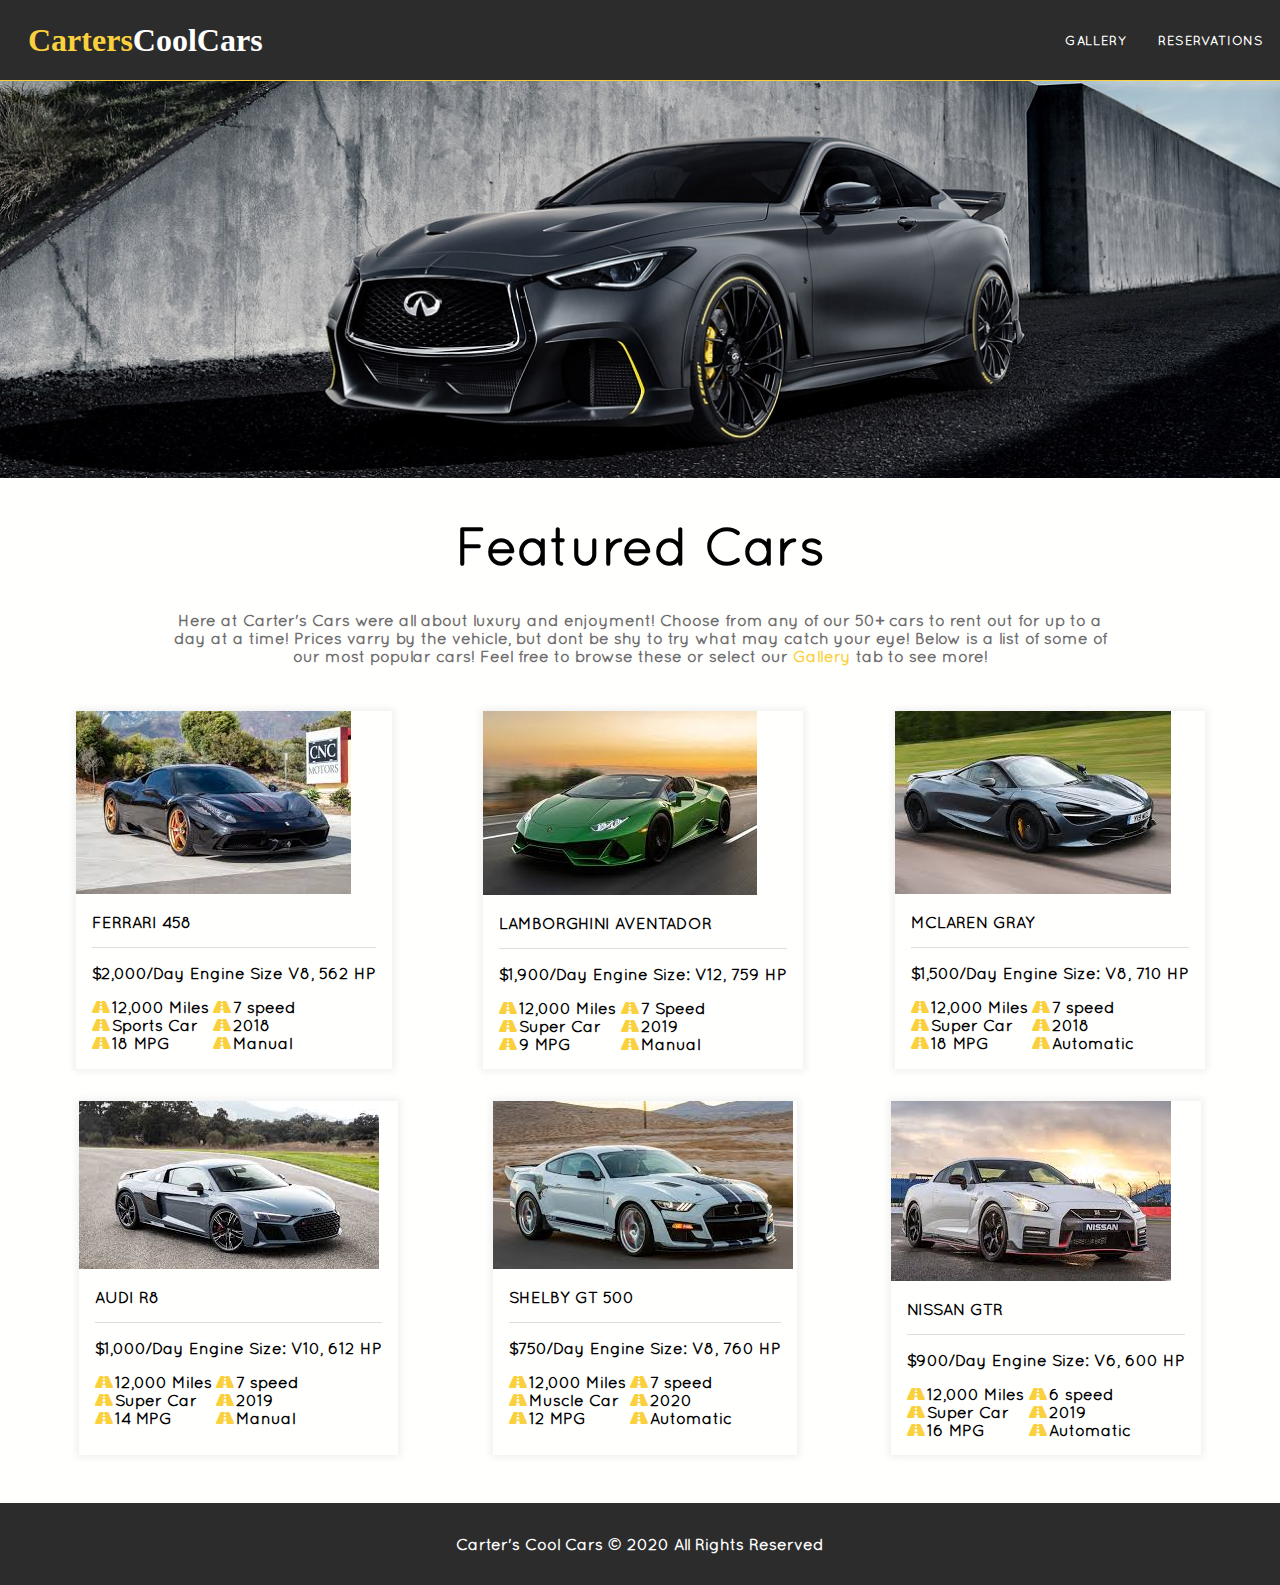
<file: CarSales/index.html>
<!DOCTYPE html>
<html>
<!--this is my Home page
    Carter Bell
-->



    <head>
        <link rel="apple-touch-icon" sizes="180x180" href="apple-touch-icon.png">
        <link rel="icon" type="image/png" sizes="32x32" href="favicon-32x32.png">
        <link rel="icon" type="image/png" sizes="16x16" href="favicon-16x16.png">
        <link rel="manifest" href="site.webmanifest">
        <meta charset="utf-8" />
        <meta name="keywords" content="Carters, Cool, Cars, Mustang, Supra" />
        <title>Carter's Cool Cars</title>
        <link href="css/styles.css" rel="stylesheet" />
        <link href="css/all.css" rel="stylesheet"> 
    </head>
    <body>
        <header>
            <nav>
                <div class="logo">Carters<span>CoolCars</span></div>
                <a class="menu" href="pricing/cc_gallery.html">Gallery</a>
                <a class="menu" href="mobile/cc_reservations.html">Reservations</a>
            
            </nav>
            <div class="hero-image">
                <img src="images/Q60_400px.jpg">
            </div>
        </header>
        <article>
            <h1>Featured Cars</h1>
            <p>
                Here at Carter's Cars were all about luxury and enjoyment! 
                Choose from any of our 50+ cars to rent out for up to a day at a 
                time! Prices varry by the vehicle, but dont be shy to try what may
                catch your eye! Below is a list of some of our most popular cars!
                Feel free to browse these or select our
                 <i class="important-word">Gallery</i> tab to see more!
            </p>

            <div class="card-container">
                <div class="card">
                    <img src="images/ferrari.jpg" alt="Ferrari" />
                    <div class="card-text">
                        <p class="title">Ferrari 458</p>
                        <hr>
                        <p>$2,000/Day Engine Size V8, 562 HP</p>
                        <div class="card-description">
                            <div><i class="fas fa-road"></i>12,000 Miles</div>
                            <div><i class="fas fa-road"></i>7 speed</div>
                            <div><i class="fas fa-road"></i>Sports Car</div>
                            <div><i class="fas fa-road"></i>2018</div>
                            <div><i class="fas fa-road"></i>18 MPG</div>
                            <div><i class="fas fa-road"></i>Manual</div>
                        </div>
                    </div>
                </div>
                <div class="card">    
                    <img src="images/lamborghini.jpg" alt="Lamborghini" />
                    <div class="card-text">
                        <p class="title">Lamborghini Aventador</p>
                        <hr>
                        <p>$1,900/Day Engine Size: V12, 759 HP</p>
                        <div class="card-description">
                            <div><i class="fas fa-road"></i>12,000 Miles</div>
                            <div><i class="fas fa-road"></i>7 Speed</div>
                            <div><i class="fas fa-road"></i>Super Car</div>
                            <div><i class="fas fa-road"></i>2019 </div>
                            <div><i class="fas fa-road"></i>9 MPG</div>
                            <div><i class="fas fa-road"></i>Manual</div>
                        </div>
                    </div>
                </div>
                <div class="card">   
                    <img src="images/mclaren.jpg" alt="McLaren" />
                    <div class="card-text">
                        <p class="title">Mclaren Gray</p>
                        <hr>
                        <p>$1,500/Day Engine Size: V8, 710 HP</p>
                        <div class="card-description">
                            <div><i class="fas fa-road"></i>12,000 Miles</div>
                            <div><i class="fas fa-road"></i>7 speed</div>
                            <div><i class="fas fa-road"></i>Super Car</div>
                            <div><i class="fas fa-road"></i>2018</div>
                            <div><i class="fas fa-road"></i>18 MPG</div>
                            <div><i class="fas fa-road"></i>Automatic</div>
                        </div>
                    </div>
                </div>
                <div class="card">   
                    <img src="images/audi_r8.jpg" alt="Audi R8" />
                    <div class="card-text">
                        <p class="title">Audi R8</p>
                        <hr>
                        <p>$1,000/Day Engine Size: V10, 612 HP</p>
                        <div class="card-description">
                            <div><i class="fas fa-road"></i>12,000 Miles</div>
                            <div><i class="fas fa-road"></i>7 speed</div>
                            <div><i class="fas fa-road"></i>Super Car</div>
                            <div><i class="fas fa-road"></i>2019</div>
                            <div><i class="fas fa-road"></i>14 MPG</div>
                            <div><i class="fas fa-road"></i>Manual</div>
                        </div>
                    </div>
                </div>
                <div class="card">   
                    <img src="images/gt500.jpg" alt="GT 500" />
                    <div class="card-text">
                        <p class="title">Shelby GT 500</p>
                        <hr>
                        <p>$750/Day Engine Size: V8, 760 HP</p>
                        <div class="card-description">
                            <div><i class="fas fa-road"></i>12,000 Miles</div>
                            <div><i class="fas fa-road"></i>7 speed</div>
                            <div><i class="fas fa-road"></i>Muscle Car</div>
                            <div><i class="fas fa-road"></i>2020</div>
                            <div><i class="fas fa-road"></i>12 MPG</div>
                            <div><i class="fas fa-road"></i>Automatic</div>
                        </div>
                    </div>
                </div>
                <div class="card">   
                    <img src="images/nissan_gtr.jpg" alt="Nissan GTR" />
                    <div class="card-text">
                        <p class="title">Nissan GTR</p>
                        <hr>
                        <p>$900/Day Engine Size: V6, 600 HP</p>
                        <div class="card-description">
                            <div><i class="fas fa-road"></i>12,000 Miles</div>
                            <div><i class="fas fa-road"></i>6 speed</div>
                            <div><i class="fas fa-road"></i>Super Car</div>
                            <div><i class="fas fa-road"></i>2019</div>
                            <div><i class="fas fa-road"></i>16 MPG</div>
                            <div><i class="fas fa-road"></i>Automatic</div>
                        </div>
                    </div>
                </div>
            </div>
        </article>
    </body>
    <footer>
        Carter's Cool Cars &copy; 2020 All Rights Reserved
    </footer>
</html>
</file>
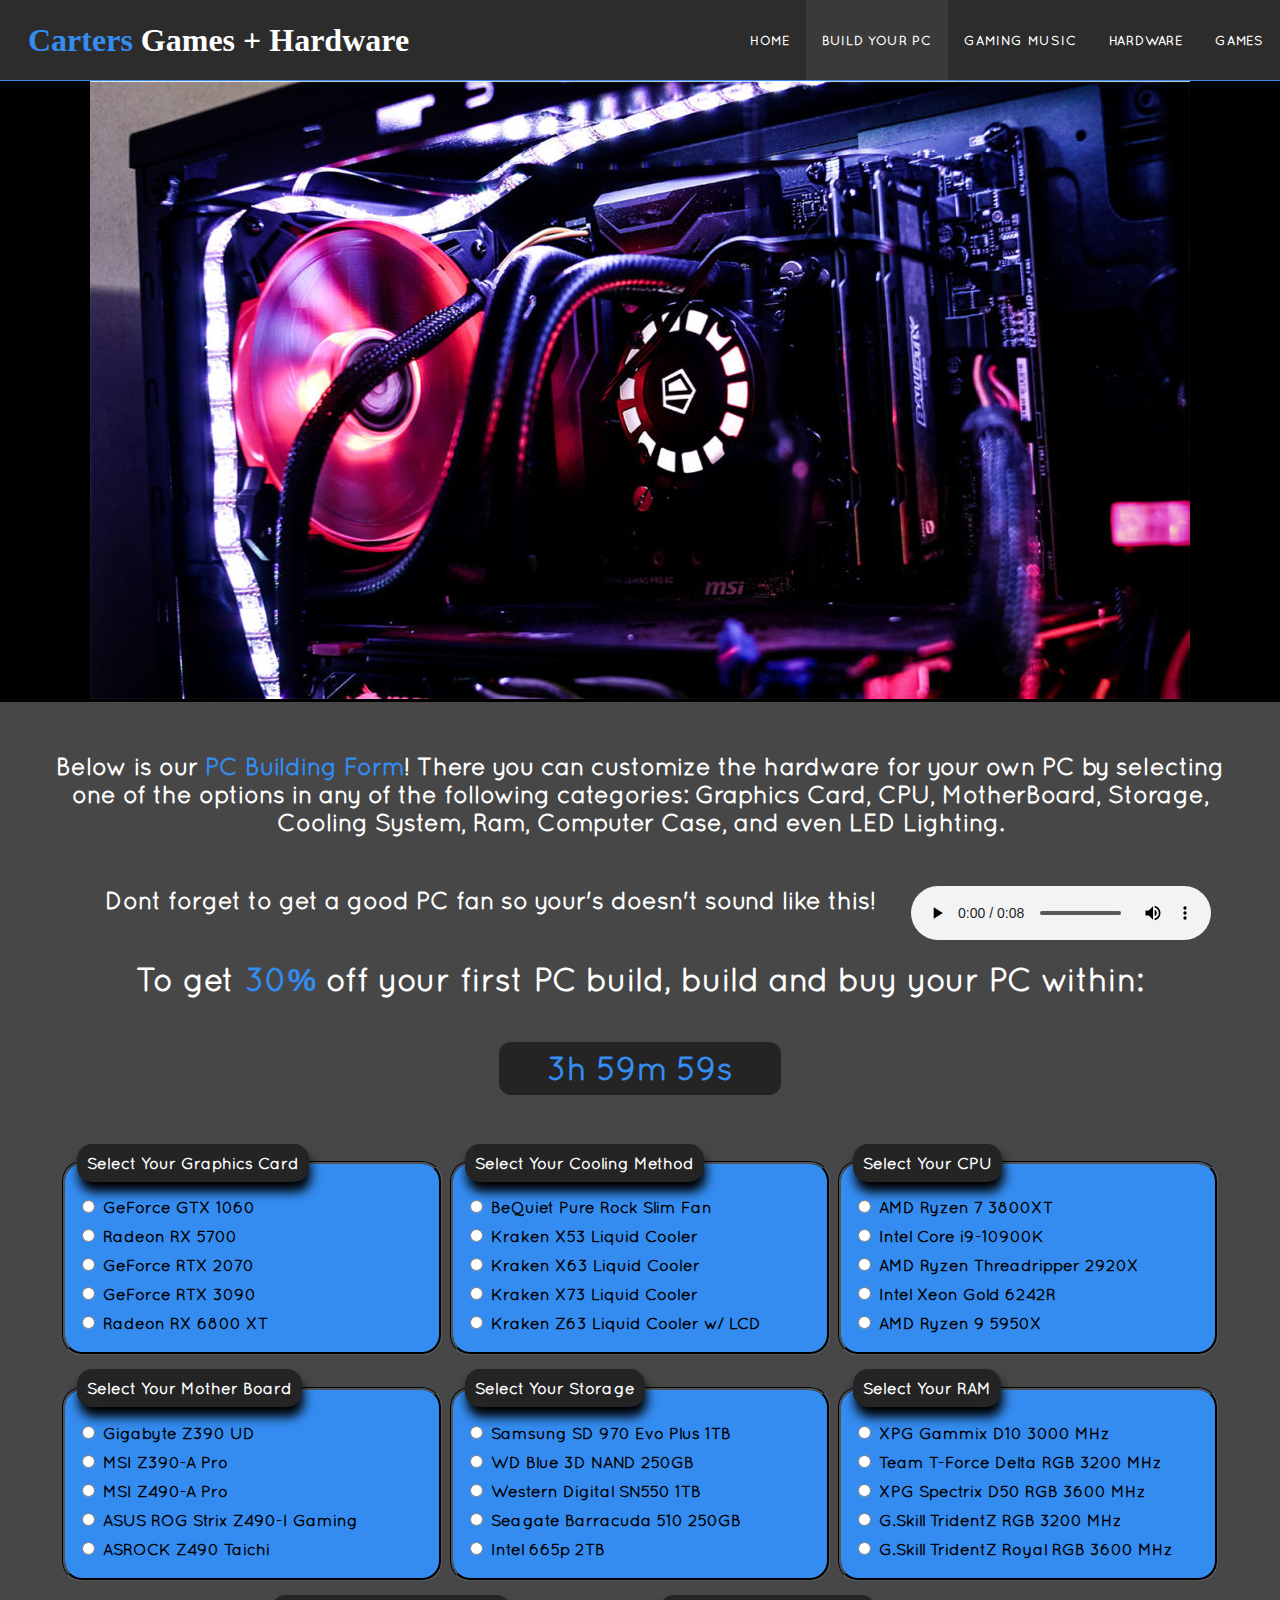
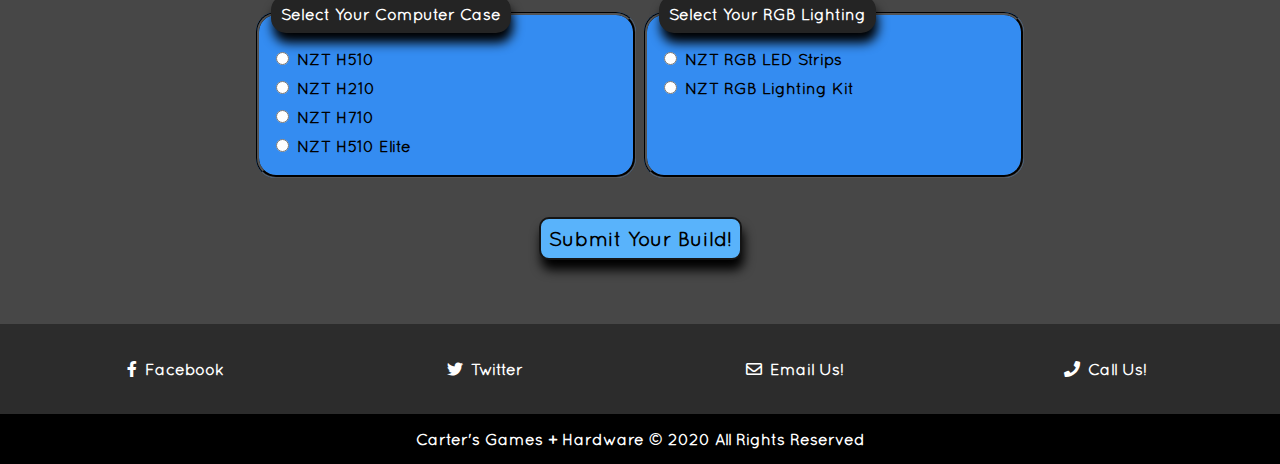
<file: ComputerSales/build-your-PC.html>
<!DOCTYPE html>
<html>

<!--
    Carter Bell -- CIS 233 -- Final Project -- Build Your PC
-->


    <head>
        <link rel="apple-touch-icon" sizes="180x180" href="favicon/apple-touch-icon.png">
        <link rel="icon" type="image/png" sizes="32x32" href="favicon/favicon-32x32.png">
        <link rel="icon" type="image/png" sizes="16x16" href="favicon/favicon-16x16.png">
        <link rel="manifest" href="favicon/site.webmanifest"> 
        <meta charset="utf-8" />
        <meta name="viewport" content="width=device-width, initial-scale=1">
        <meta name="keywords" content="Carters, Games, Hardware, Personal Computer, PC, Music, Gaming Music" />
        <meta name="description" content="building PCs, buying games and hardware, and listening to music" />
        <title>Carter's G + H</title>
        <link href="CSS/Styles.css" rel="stylesheet" />
        <link href="CSS/formStyles.css" rel="stylesheet" />
        <link href="CSS/all.css" rel="stylesheet">
        <script src="countDown.js"></script>
    </head>
    <body>
        <header>
            <nav class="headerNav">
                <div class="logo">Carters<span> Games + Hardware</span></div>
                <a class="menu" href="index.html">Home</a>
                <a class="menu active" href="build-your-PC.html">Build Your PC</a>
                <a class="menu" href="gaming-music.html">Gaming Music</a>
                <a class="menu" href="hardware.html">Hardware</a>
                <a class="menu" href="games.html">Games</a>
            </nav>
            <div class="hero-image">
                <img src="images/pc_build_hero.png" />
            </div>
        </header>
        <article>
            <h2>Below is our <i class="important-word">PC Building Form</i>! There you can customize the hardware for your own PC by selecting
            one of the options in any of the following categories: Graphics Card, CPU, MotherBoard, Storage, Cooling System, Ram, 
            Computer Case, and even LED Lighting.</h2>

            <div id="mp3">
            <figcaption>Dont forget to get a good PC fan so your's doesn't sound like this!</figcaption>
            <audio controls src="mp3/fan.mp3">Update needed: Your browser does not support the audio element!</audio>
            </div>

            <h1>To get <i class="important-word">30%</i> off your first PC build, build and buy your PC within: </h1>
            <div class="timer">
                <h1 id="countDown"></h1>
            </div> 
            <form action="www.example.com/pc-build/form" method="post">
                <div id="pcBuild">
                    <fieldset>
                        <legend>Select Your Graphics Card</legend>
                        <div class="formRow">
                            <input name="graphicsCard" id="GTX-1060" type="radio" />
                            <label for="GTX-1060">GeForce GTX 1060 
                        </label>
                        </div>
                        
                        <div class="formRow">
                            <input name="graphicsCard" id="RX-5700" type="radio" />
                            <label for="RX-5700">Radeon RX 5700
                        </label>
                        </div>

                        <div class="formRow">
                            <input name="graphicsCard" id="RTX-2070" type="radio" />
                            <label for="RTX-2070">GeForce RTX 2070
                        </label>
                        </div>
                        <div class="formRow">
                            <input name="graphicsCard" id="RTX-3090" type="radio" />
                            <label for="RTX-3090">GeForce RTX 3090
                        </label>
                        </div>
                        
                        <div class="formRow">
                            <input name="graphicsCard" id="RX-6800" type="radio" />
                            <label for="RX-6800">Radeon RX 6800 XT
                        </label>
                        </div>
                    </fieldset>
                    <fieldset>
                        <legend>Select Your Cooling Method</legend>
                        <div class="formRow">
                            <input name="cooling" id="beQuiet" type="radio" />
                            <label for="beQuiet">BeQuiet Pure Rock Slim Fan 
                        </label>
                        </div>
                        
                        <div class="formRow">
                            <input name="cooling" id="KrakenX53" type="radio" />
                            <label for="KrakenX53">Kraken X53 Liquid Cooler
                        </label>
                        </div>

                        <div class="formRow">
                            <input name="cooling" id="KrakenX63" type="radio" />
                            <label for="KrakenX63">Kraken X63 Liquid Cooler
                        </label>
                        </div>
                        <div class="formRow">
                            <input name="cooling" id="KrakenX73" type="radio" />
                            <label for="KrakenX73">Kraken X73 Liquid Cooler
                        </label>
                        </div>
                        
                        <div class="formRow">
                            <input name="cooling" id="KrakenZ63" type="radio" />
                            <label for="KrakenZ63">Kraken Z63 Liquid Cooler w/ LCD
                        </label>
                        </div>
                    </fieldset>
                    <fieldset>
                        <legend>Select Your CPU</legend>
                        <div class="formRow">
                            <input name="cpu" id="Ryzen7" type="radio" />
                            <label for="Ryzen7">AMD Ryzen 7 3800XT 
                        </label>
                        </div>
                        
                        <div class="formRow">
                            <input name="cpu" id="intel9" type="radio" />
                            <label for="intel9">Intel Core i9-10900K
                        </label>
                        </div>

                        <div class="formRow">
                            <input name="cpu" id="RyzenT" type="radio" />
                            <label for="RyzenT">AMD Ryzen Threadripper 2920X
                        </label>
                        </div>
                        <div class="formRow">
                            <input name="cpu" id="intelX" type="radio" />
                            <label for="intelX">Intel Xeon Gold 6242R
                        </label>
                        </div>
                        
                        <div class="formRow">
                            <input name="cpu" id="Ryzen9" type="radio" />
                            <label for="Ryzen9">AMD Ryzen 9 5950X
                        </label>
                        </div>
                    </fieldset>
                    <fieldset>
                        <legend>Select Your Mother Board</legend>
                        <div class="formRow">
                            <input name="motherboard" id="gigZ390" type="radio" />
                            <label for="gigZ390">Gigabyte Z390 UD 
                        </label>
                        </div>
                        
                        <div class="formRow">
                            <input name="motherboard" id="misZ390" type="radio" />
                            <label for="misZ390">MSI Z390-A Pro
                        </label>
                        </div>

                        <div class="formRow">
                            <input name="motherboard" id="misZ490" type="radio" />
                            <label for="misZ490">MSI Z490-A Pro
                        </label>
                        </div>
                        <div class="formRow">
                            <input name="motherboard" id="asusZ490" type="radio" />
                            <label for="asusZ490">ASUS ROG Strix Z490-I Gaming
                        </label>
                        </div>
                        
                        <div class="formRow">
                            <input name="motherboard" id="taichiZ490" type="radio" />
                            <label for="taichiZ490">ASROCK Z490 Taichi
                        </label>
                        </div>
                    </fieldset>
                    <fieldset>
                        <legend>Select Your Storage</legend>
                        <div class="formRow">
                            <input name="storage" id="samsung970" type="radio" />
                            <label for="samsung970">Samsung SD 970 Evo Plus 1TB 
                        </label>
                        </div>
                        
                        <div class="formRow">
                            <input name="storage" id="wd250" type="radio" />
                            <label for="wd250">WD Blue 3D NAND 250GB
                        </label>
                        </div>

                        <div class="formRow">
                            <input name="storage" id="wd550" type="radio" />
                            <label for="wd550">Western Digital SN550 1TB
                        </label>
                        </div>
                        <div class="formRow">
                            <input name="storage" id="seagate510" type="radio" />
                            <label for="seagate510">Seagate Barracuda 510 250GB
                        </label>
                        </div>
                        
                        <div class="formRow">
                            <input name="storage" id="intel665" type="radio" />
                            <label for="intel665">Intel 665p 2TB
                        </label>
                        </div>
                    </fieldset>
                    <fieldset>
                        <legend>Select Your RAM</legend>
                        <div class="formRow">
                            <input name="ram" id="gammix10" type="radio" />
                            <label for="gammix10">XPG Gammix D10 3000 MHz
                        </label>
                        </div>
                        
                        <div class="formRow">
                            <input name="ram" id="tforce3200" type="radio" />
                            <label for="tforce3200">Team T-Force Delta RGB 3200 MHz
                        </label>
                        </div>

                        <div class="formRow">
                            <input name="ram" id="xpg3600" type="radio" />
                            <label for="xpg3600">XPG Spectrix D50 RGB 3600 MHz
                        </label>
                        </div>
                        <div class="formRow">
                            <input name="ram" id="gskill3200" type="radio" />
                            <label for="gskill3200">G.Skill TridentZ RGB 3200 MHz
                        </label>
                        </div>
                        
                        <div class="formRow">
                            <input name="ram" id="gskill3600" type="radio" />
                            <label for="gskill3600">G.Skill TridentZ Royal RGB 3600 MHz
                        </label>
                        </div>
                    </fieldset>
                    <fieldset>
                        <legend>Select Your Computer Case</legend>
                        <div class="formRow">
                            <input name="case" id="nzt510" type="radio" />
                            <label for="nzt510">NZT H510  
                        </label>
                        </div>
                        
                        <div class="formRow">
                            <input name="case" id="nzt210" type="radio" />
                            <label for="nzt210">NZT H210
                        </label>
                        </div>

                        <div class="formRow">
                            <input name="case" id="nzt710" type="radio" />
                            <label for="nzt710">NZT H710
                        </label>
                        </div>
                        <div class="formRow">
                            <input name="case" id="nztE510" type="radio" />
                            <label for="nztE510">NZT H510 Elite
                        </label>
                        </div>
                    </fieldset>
                    <fieldset>
                        <legend>Select Your RGB Lighting</legend>
                        <div class="formRow">
                            <input name="lighting" id="nztStrip" type="radio" />
                            <label for="nztStrip">NZT RGB LED Strips 
                        </label>
                        </div>
                        
                        <div class="formRow">
                            <input name="lighting" id="nztKit" type="radio" />
                            <label for="nztKit">NZT RGB Lighting Kit
                        </label>
                        </div>
                    </fieldset>
                </div>
                <div id="button">
                    <button type="submit">Submit Your Build!</button>
                </div>
            </form>
        </article>
    </body>
    <footer>
        <nav class="footNav">
            <ul>
                <li>
                    <a class="smLink" href="https://www.facebook.com/"><i class="fab fa-facebook-f"></i>Facebook</a>
                </li>
                <li>
                    <a class="smLink" href="https://twitter.com/home?lang=en"><i class="fab fa-twitter"></i>Twitter</a>
                </li>
                <li>
                    <a class="smLink" href="mailto:support@CartersGandH.com"><i class="far fa-envelope"></i>Email Us!</a>
                </li>
                <li>
                    <a class="smLink" href="phone:480-111-1111"><i class="fas fa-phone"></i>Call Us!</a>
                </li>
            </ul>
        </nav>
            <p>Carter's Games + Hardware © 2020 All Rights Reserved</p>
    </footer>
</html>
</file>
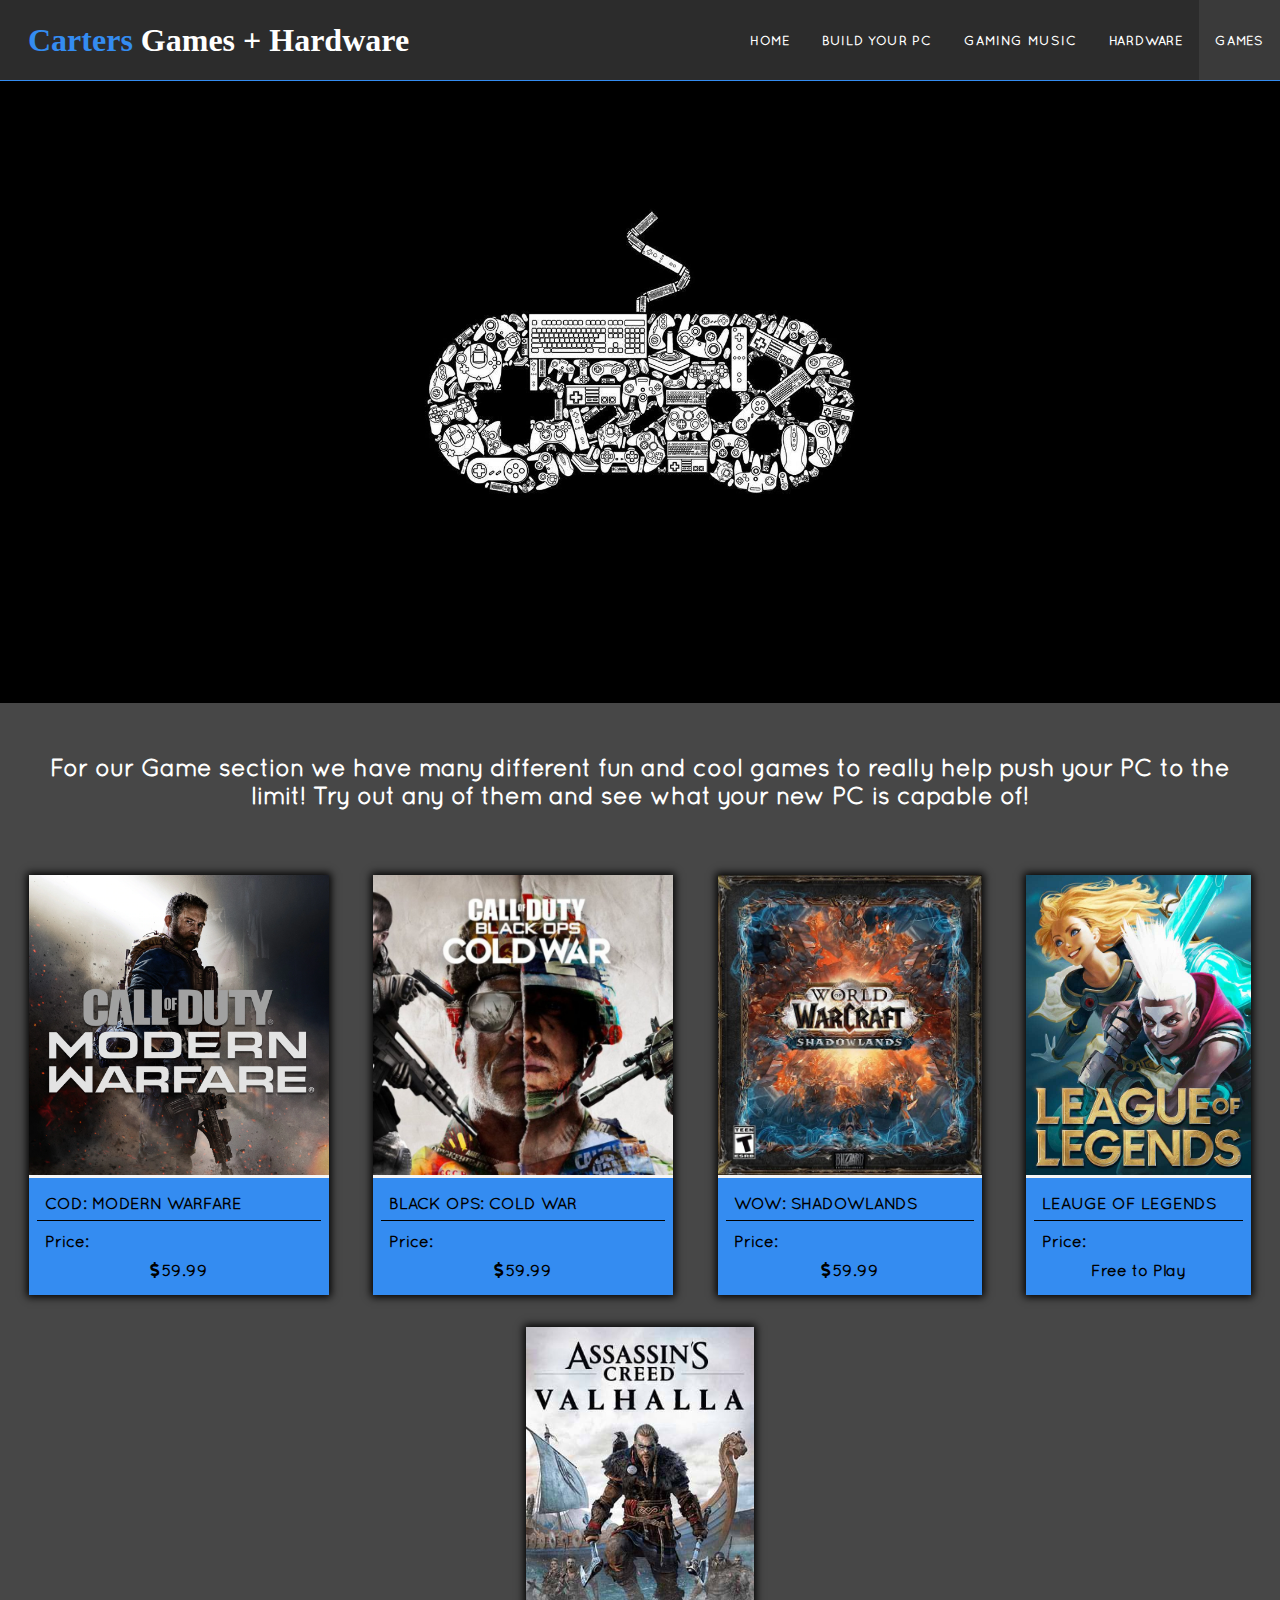
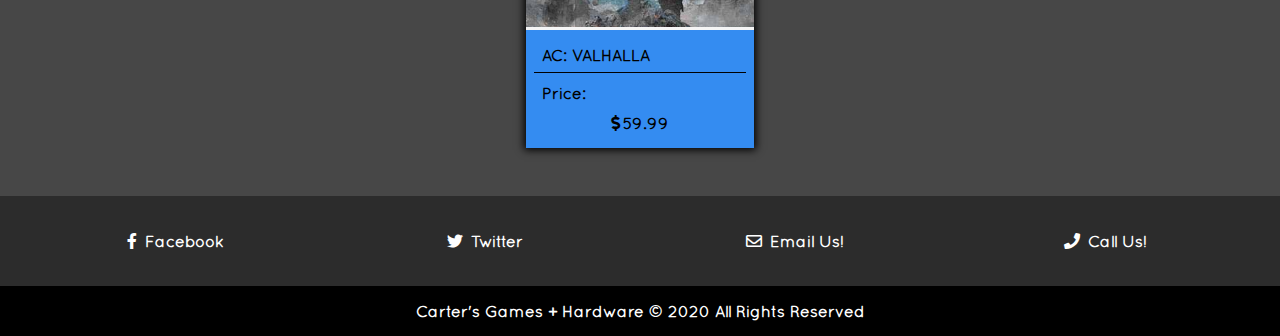
<file: ComputerSales/games.html>
<!DOCTYPE html>
<html>

<!--
    Carter Bell -- CIS 233 -- Final Project -- Games
-->


    <head>
        <link rel="apple-touch-icon" sizes="180x180" href="favicon/apple-touch-icon.png">
        <link rel="icon" type="image/png" sizes="32x32" href="favicon/favicon-32x32.png">
        <link rel="icon" type="image/png" sizes="16x16" href="favicon/favicon-16x16.png">
        <link rel="manifest" href="favicon/site.webmanifest">
        <meta charset="utf-8" />
        <meta name="viewport" content="width=device-width, initial-scale=1">
        <meta name="keywords" content="Carters, Games, Personal Computer, PC" />
        <meta name="description" content="building PCs, buying games and hardware, and listening to music" />
        <title>Carter's G + H</title>
        <link href="CSS/Styles.css" rel="stylesheet" />
        <link href="CSS/cardStyles.css" rel="stylesheet" />
        <link href="CSS/all.css" rel="stylesheet" />

    </head>
    <body>
        <header>
            <nav class="headerNav">
                <div class="logo">Carters<span> Games + Hardware</span></div>
                <a class="menu" href="index.html">Home</a>
                <a class="menu" href="build-your-PC.html">Build Your PC</a>
                <a class="menu" href="gaming-music.html">Gaming Music</a>
                <a class="menu" href="hardware.html">Hardware</a>
                <a class="menu active" href="games.html">Games</a>
            </nav>
            <div class="hero-image">
                <img src="images/games-hero.jpg" />
            </div>
        </header>
        <article>
            <h2>For our Game section we have many different fun and cool games to really help push your PC to the limit! Try out any
                 of them and see what your new PC is capable of!
            </h2>

            <div class="card-container">
                <div class="card">
                    <img src="images/modern-warfare.jpg" alt="Modern Warfare" />
                    <div class="card-text">
                        <p class="title">COD: Modern Warfare</p>
                        <hr>
                        <p class="priceTitle">Price:</p>
                        <div class="price">
                            <i class="fas fa-dollar-sign"></i>59.99
                        </div>
                    </div>
                </div>
                <div class="card">
                    <img src="images/cold-war.jpg" alt="Cold War" />
                    <div class="card-text">
                        <p class="title">Black Ops: Cold War</p>
                        <hr>
                        <p class="priceTitle">Price:</p>
                        <div class="price">
                            <i class="fas fa-dollar-sign"></i>59.99
                        </div>
                    </div>
                </div>
                <div class="card">
                    <img src="images/shadowlands.jpg" alt="World of Warcraft" />
                    <div class="card-text">
                        <p class="title">WoW: Shadowlands</p>
                        <hr>
                        <p class="priceTitle">Price:</p>
                        <div class="price">
                            <i class="fas fa-dollar-sign"></i>59.99
                        </div>
                    </div>
                </div>
                <div class="card">
                    <img src="images/leauge.jpg" alt="Leauge of Legends" />
                    <div class="card-text">
                        <p class="title">Leauge of Legends</p>
                        <hr>
                        <p class="priceTitle">Price:</p>
                        <div class="price">
                            </i>Free to Play
                        </div>
                    </div>
                </div>
                <div class="card">
                    <img src="images/valhalla.jpg" alt="Assassin's Creed" />
                    <div class="card-text">
                        <p class="title">AC: Valhalla</p>
                        <hr>
                        <p class="priceTitle">Price:</p>
                        <div class="price">
                            <i class="fas fa-dollar-sign"></i>59.99
                        </div>
                    </div>
                </div>
            </div>
        </article>
    </body>
    <footer>
        <nav class="footNav">
            <ul>
                <li>
                    <a class="smLink" href="https://www.facebook.com/"><i class="fab fa-facebook-f"></i>Facebook</a>
                </li>
                <li>
                    <a class="smLink" href="https://twitter.com/home?lang=en"><i class="fab fa-twitter"></i>Twitter</a>
                </li>
                <li>
                    <a class="smLink" href="mailto:support@CartersGandH.com"><i class="far fa-envelope"></i>Email Us!</a>
                </li>
                <li>
                    <a class="smLink" href="phone:480-111-1111"><i class="fas fa-phone"></i>Call Us!</a>
                </li>
            </ul>
        </nav>
            <p>Carter's Games + Hardware © 2020 All Rights Reserved</p>
    </footer>
</html>
</file>
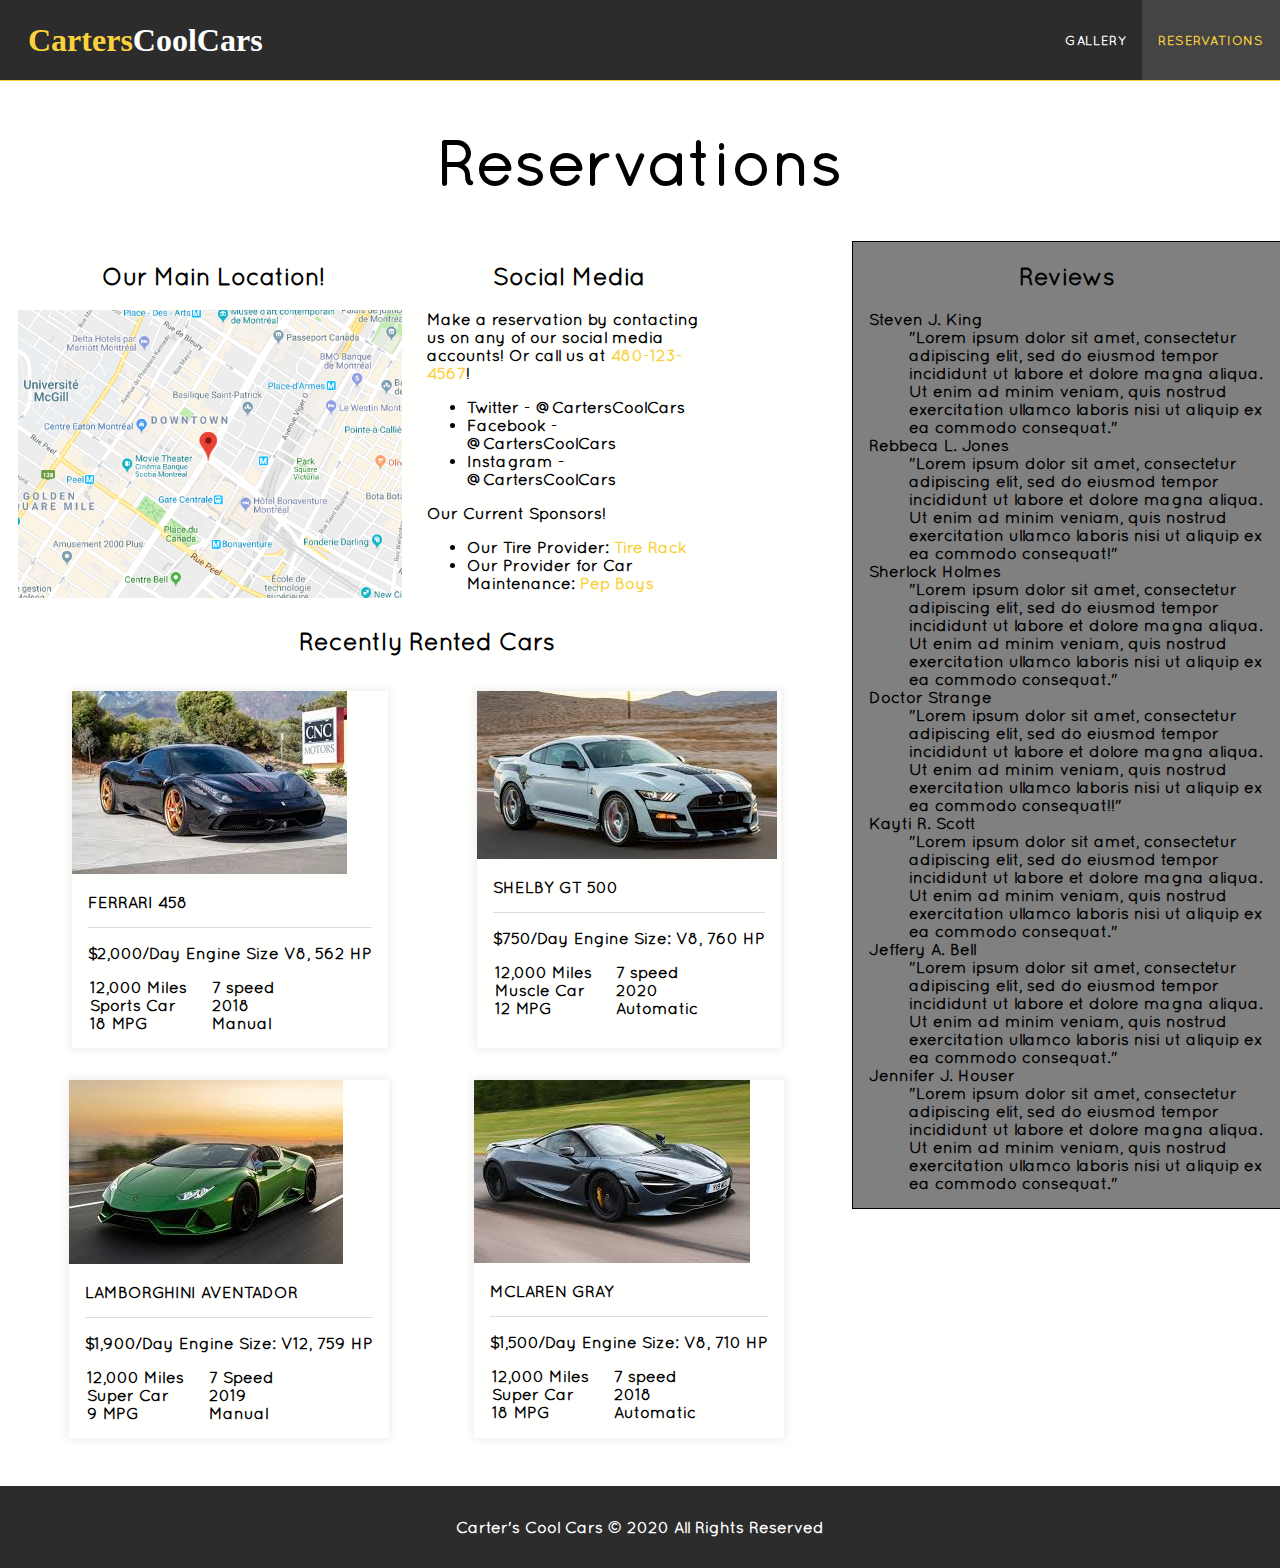
<file: CarSales/mobile/cc_reservations.html>
<!DOCTYPE html>
<html>
<!--this is my Reservations page
    Carter Bell
-->



<head>
    <link rel="apple-touch-icon" sizes="180x180" href="../apple-touch-icon.png">
    <link rel="icon" type="image/png" sizes="32x32" href="../favicon-32x32.png">
    <link rel="icon" type="image/png" sizes="16x16" href="../favicon-16x16.png">
    <link href="../css/styles.css" rel="stylesheet" />
    <link href="../css/cc_reservations.css" rel="stylesheet" />
    <meta name="keywords" content="Carters, Cool, Cars, Mustang, Supra, Reservations" />
    <title>Carter's Cool Cars</title>
</head>

<body>
    <header>
        <nav>
            <a href="../index.html" class="logo">Carters<span>CoolCars</span></a>
            <a class="menu" href="../pricing/cc_gallery.html">Gallery</a>
            <a class="menu active" href="../mobile/cc_reservations.html">Reservations</a>
        </nav>
        <h1>Reservations</h1>
    </header>

    <div class="row">
        <div class="col-2-3">
            <div class="row">
                <div class="col-1-2">
                    <h2>Our Main Location!</h2>
                    <img class="location" src="../images/location.png" alt="google maps location" />
                </div>
                <div class="col-1-3">
                    <h2>Social Media</h2>
                    <p>Make a reservation by contacting us on
                        any of our social media accounts! Or call us
                        at <a class="phone_number" href="tel:+14801234567">480-123-4567</a>!
                    </p>
                    <ul>
                        <li>Twitter - @CartersCoolCars</li>
                        <li>Facebook - @CartersCoolCars</li>
                        <li>Instagram - @CartersCoolCars</li>
                    </ul>
                    <p>Our Current Sponsors!</p>
                    <ul>
                        <li>Our Tire Provider: <a href="https://www.tirerack.com/content/tirerack/desktop/en/tires.html?gclid=Cj0KCQjwhZr1BRCLARIsAL
                            jRVQN68AcN8XIP6zdmZe3PY9jYS6qVtEhwauzBRKpJ8iMyEr-ubdfz61UaAtaIEALw_wcB&ef_id=Cj0KCQjwhZr1BRCLARIsALjRVQ
                            N68AcN8XIP6zdmZe3PY9jYS6qVtEhwauzBRKpJ8iMyEr-ubdfz61UaAtaIEALw_wcB:G:s&s_kwcid=AL!3756!3!347759874388!e!
                            !g!!tires&gclsrc=aw.ds">Tire Rack</a></li>
                        <li>Our Provider for Car Maintenance: <a href="https://www.pepboys.com/auto-service-repair?ef_id=Cj0KCQjwhZr1BRCLARIsALjRVQM
                            JgIYjO1wnctXWJgeFO7TfYi1fyUh5rGw0UUalchMNQA6gGPExl0oaAmw6EALw_wcB:G:s&s_kwcid=AL!5242!3!262507709445!b!!g!!%2Bcar%20%2Bs
                            ervice&kmas=1&kmca=262507709445-%2Bcar%20%2Bservice-b-g&kmag=AN:PEP|PB:G|TT:SN|CD:Service|CS:DIFM|GT:PHX&kmkw=%2Bcar%20%
                            2Bservice&kmmt=b&CID=sem_dr_pd_AN:PEP|PB:G|TT:SN|CD:Service|CS:DIFM|GT:PHX&gclid=Cj0KCQjwhZr1BRCLARIsALjRVQMJgIYjO1wnctX
                            WJgeFO7TfYi1fyUh5rGw0UUalchMNQA6gGPExl0oaAmw6EALw_wcB">Pep Boys</a></li>
                    </ul>
                </div>
            </div>
            <div class="row">
                <h2>Recently Rented Cars</h2>
                <div class="card-container">
                    <div class="card">
                        <img src="../images/ferrari.jpg" alt="Ferrari" />
                        <div class="card-text">
                            <p class="title">Ferrari 458</p>
                            <hr>
                            <p>$2,000/Day Engine Size V8, 562 HP</p>
                            <div class="card-description">
                                <div><i class="fas fa-road"></i>12,000 Miles</div>
                                <div><i class="fas fa-road"></i>7 speed</div>
                                <div><i class="fas fa-road"></i>Sports Car</div>
                                <div><i class="fas fa-road"></i>2018</div>
                                <div><i class="fas fa-road"></i>18 MPG</div>
                                <div><i class="fas fa-road"></i>Manual</div>
                            </div>
                        </div>
                    </div>
                    <div class="card">
                        <img src="../images/gt500.jpg" alt="GT 500" />
                        <div class="card-text">
                            <p class="title">Shelby GT 500</p>
                            <hr>
                            <p>$750/Day Engine Size: V8, 760 HP</p>
                            <div class="card-description">
                                <div><i class="fas fa-road"></i>12,000 Miles</div>
                                <div><i class="fas fa-road"></i>7 speed</div>
                                <div><i class="fas fa-road"></i>Muscle Car</div>
                                <div><i class="fas fa-road"></i>2020</div>
                                <div><i class="fas fa-road"></i>12 MPG</div>
                                <div><i class="fas fa-road"></i>Automatic</div>
                            </div>
                        </div>
                    </div>
                    <div class="card">
                        <img src="../images/lamborghini.jpg" alt="Lamborghini" />
                        <div class="card-text">
                            <p class="title">Lamborghini Aventador</p>
                            <hr>
                            <p>$1,900/Day Engine Size: V12, 759 HP</p>
                            <div class="card-description">
                                <div><i class="fas fa-road"></i>12,000 Miles</div>
                                <div><i class="fas fa-road"></i>7 Speed</div>
                                <div><i class="fas fa-road"></i>Super Car</div>
                                <div><i class="fas fa-road"></i>2019 </div>
                                <div><i class="fas fa-road"></i>9 MPG</div>
                                <div><i class="fas fa-road"></i>Manual</div>
                            </div>
                        </div>
                    </div>
                    <div class="card">
                        <img src="../images/mclaren.jpg" alt="McLaren" />
                        <div class="card-text">
                            <p class="title">Mclaren Gray</p>
                            <hr>
                            <p>$1,500/Day Engine Size: V8, 710 HP</p>
                            <div class="card-description">
                                <div><i class="fas fa-road"></i>12,000 Miles</div>
                                <div><i class="fas fa-road"></i>7 speed</div>
                                <div><i class="fas fa-road"></i>Super Car</div>
                                <div><i class="fas fa-road"></i>2018</div>
                                <div><i class="fas fa-road"></i>18 MPG</div>
                                <div><i class="fas fa-road"></i>Automatic</div>
                            </div>
                        </div>
                    </div>
                </div>
            </div>



        </div>
        <div class="col-1-3 reviews">
            <aside>
                <h2>Reviews</h2>
                <dl class="columnreviews">
                    <dt>Steven J. King</dt>
                    <dd>"Lorem ipsum dolor sit amet, consectetur adipiscing elit,
                        sed do eiusmod tempor incididunt ut labore et dolore magna aliqua.
                        Ut enim ad minim veniam, quis nostrud exercitation ullamco laboris
                        nisi ut aliquip ex ea commodo consequat."</dd>
                    <dt>Rebbeca L. Jones</dt>
                    <dd>"Lorem ipsum dolor sit amet, consectetur adipiscing elit,
                        sed do eiusmod tempor incididunt ut labore et dolore magna aliqua.
                        Ut enim ad minim veniam, quis nostrud exercitation ullamco laboris
                        nisi ut aliquip ex ea commodo consequat!"</dd>
                    <dt>Sherlock Holmes</dt>
                    <dd>"Lorem ipsum dolor sit amet, consectetur adipiscing elit,
                        sed do eiusmod tempor incididunt ut labore et dolore magna aliqua.
                        Ut enim ad minim veniam, quis nostrud exercitation ullamco laboris
                        nisi ut aliquip ex ea commodo consequat."</dd>
                    <dt>Doctor Strange</dt>
                    <dd>"Lorem ipsum dolor sit amet, consectetur adipiscing elit,
                        sed do eiusmod tempor incididunt ut labore et dolore magna aliqua.
                        Ut enim ad minim veniam, quis nostrud exercitation ullamco laboris
                        nisi ut aliquip ex ea commodo consequat!!"</dd>
                    <dt>Kayti R. Scott</dt>
                    <dd>"Lorem ipsum dolor sit amet, consectetur adipiscing elit,
                        sed do eiusmod tempor incididunt ut labore et dolore magna aliqua.
                        Ut enim ad minim veniam, quis nostrud exercitation ullamco laboris
                        nisi ut aliquip ex ea commodo consequat."</dd>
                    <dt>Jeffery A. Bell</dt>
                    <dd>"Lorem ipsum dolor sit amet, consectetur adipiscing elit,
                        sed do eiusmod tempor incididunt ut labore et dolore magna aliqua.
                        Ut enim ad minim veniam, quis nostrud exercitation ullamco laboris
                        nisi ut aliquip ex ea commodo consequat."</dd>
                    <dt>Jennifer J. Houser</dt>
                    <dd>"Lorem ipsum dolor sit amet, consectetur adipiscing elit,
                        sed do eiusmod tempor incididunt ut labore et dolore magna aliqua.
                        Ut enim ad minim veniam, quis nostrud exercitation ullamco laboris
                        nisi ut aliquip ex ea commodo consequat."</dd>
                </dl>
            </aside>
        </div>
    </div>

    <div class="row">
        <footer>Carter's Cool Cars &copy; 2020 All Rights Reserved
        </footer>
    </div>
</body>

</html>
</file>
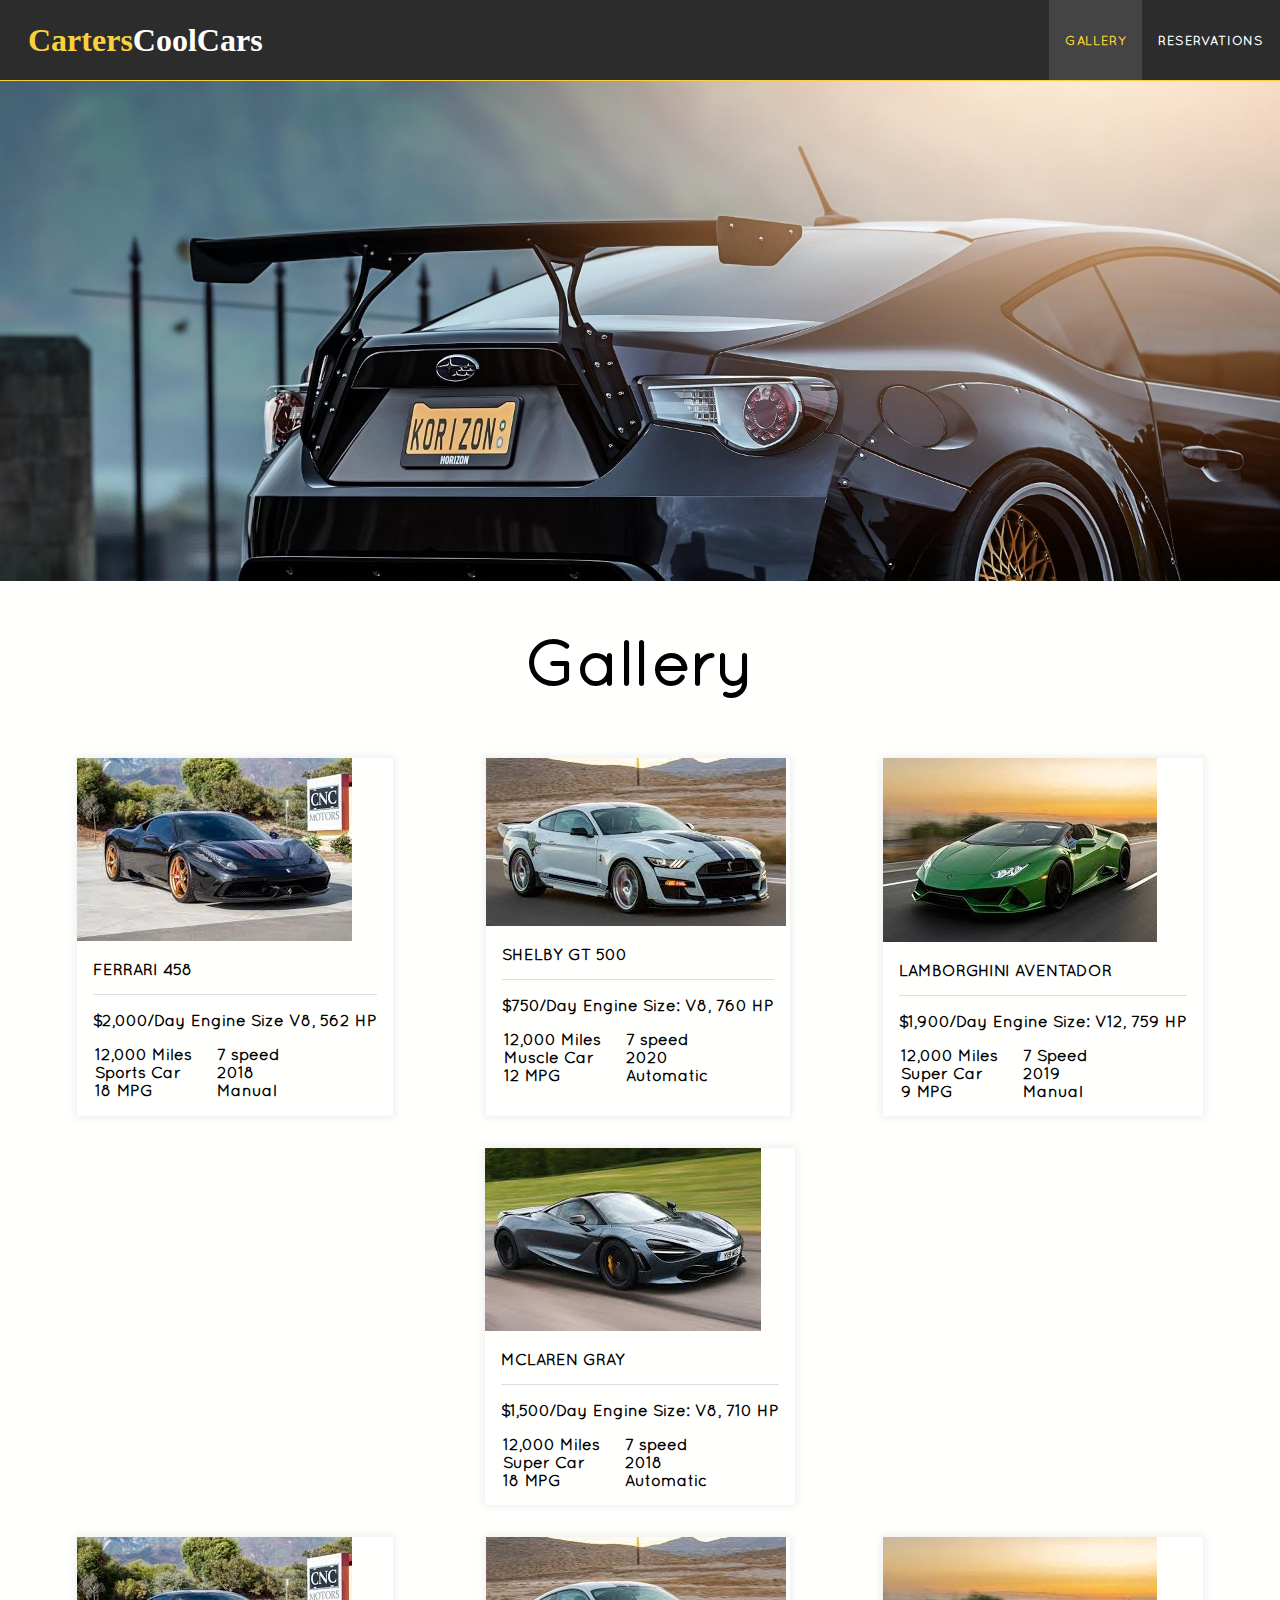
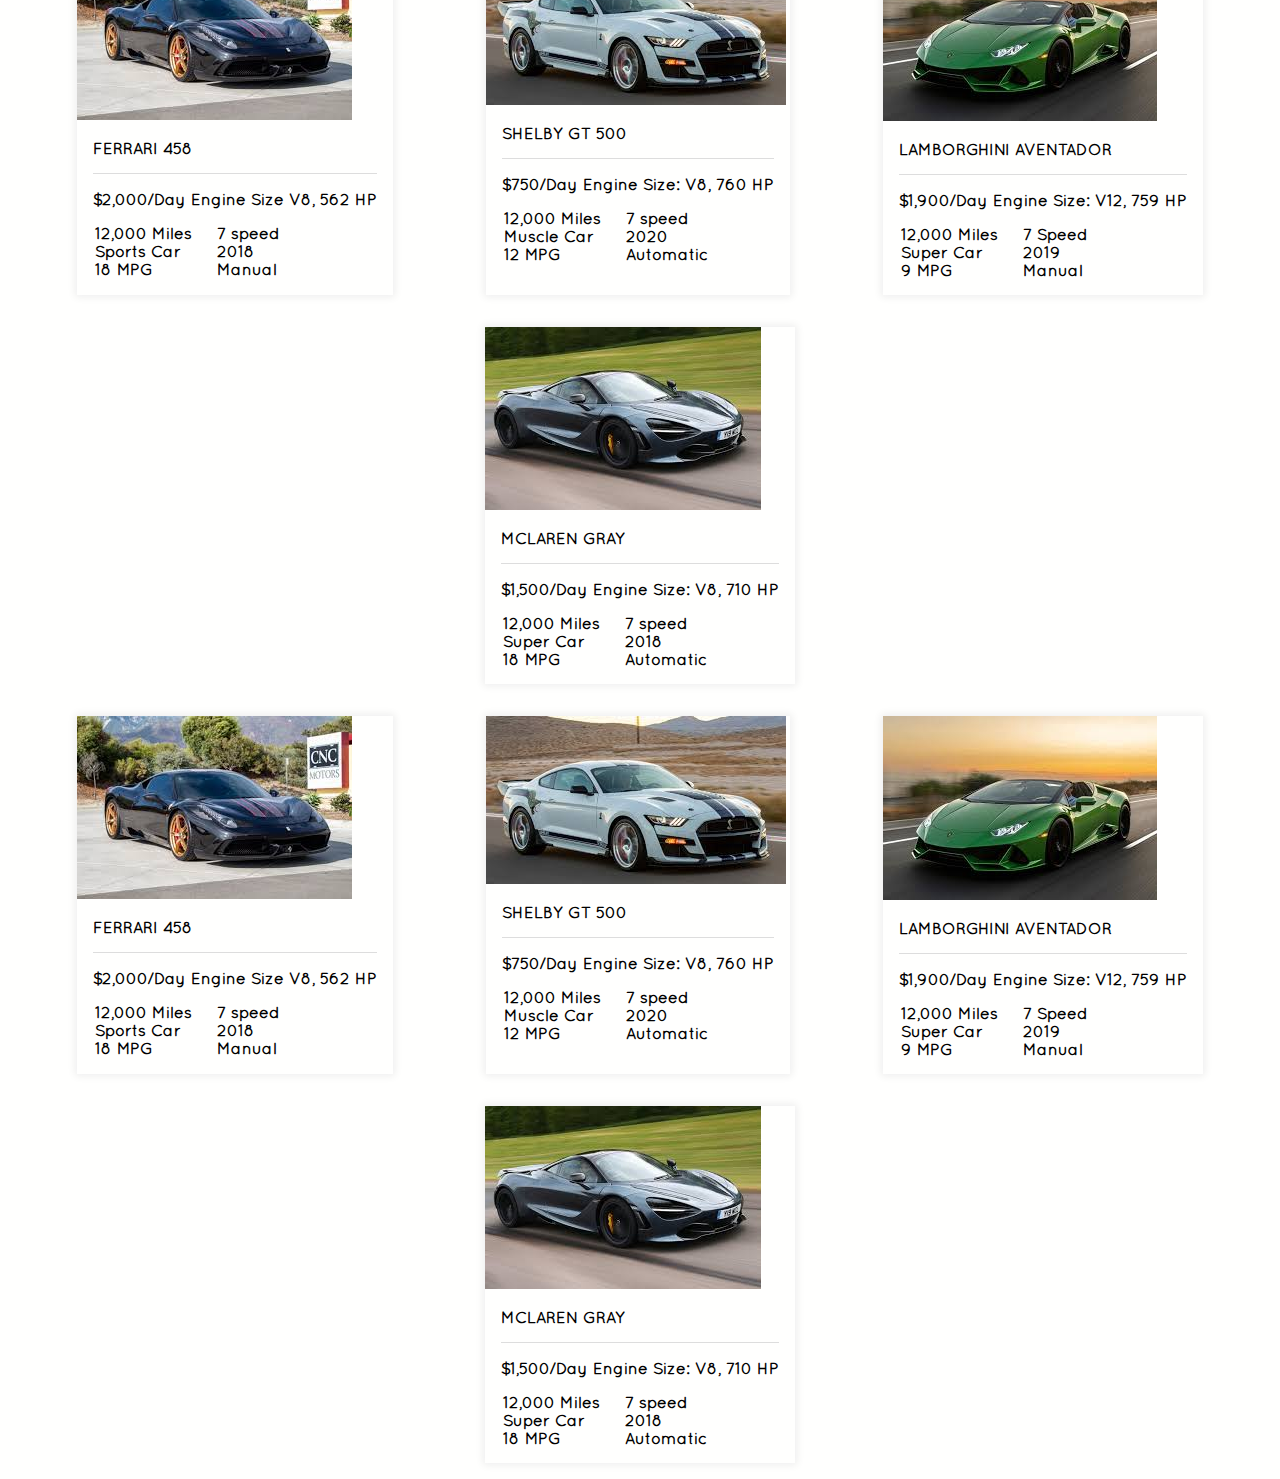
<file: CarSales/pricing/cc_gallery.html>
<!DOCTYPE html>
<html>
<!--this is my Galellery page
    Carter Bell
-->



    <head>
        <link rel="apple-touch-icon" sizes="180x180" href="../apple-touch-icon.png">
        <link rel="icon" type="image/png" sizes="32x32" href="../favicon-32x32.png">
        <link rel="icon" type="image/png" sizes="16x16" href="../favicon-16x16.png">
        <link href="../css/styles.css" rel="stylesheet" />
        <meta name="keywords" content="Carters, Cool, Cars, Mustang, Supra" />
        <title>Carter's Cool Cars</title>
    </head>
    <body>
        <header>
            <nav>
                <a href="../index.html" class="logo">Carters<span>CoolCars</span></a>
                <a class="menu active" href="../pricing/cc_gallery.html">Gallery</a>
                <a class="menu" href="../mobile/cc_reservations.html">Reservations</a>
            </nav>
            <div class="hero-image">
                <img src="../images/brz.jpg">
            </div>
            <h1>Gallery</h1>
        </header>
        <div class="card-container">
            <div class="card">
                <img src="../images/ferrari.jpg" alt="Ferrari" />
                <div class="card-text">
                    <p class="title">Ferrari 458</p>
                    <hr>
                    <p>$2,000/Day Engine Size V8, 562 HP</p>
                    <div class="card-description">
                        <div><i class="fas fa-road"></i>12,000 Miles</div>
                        <div><i class="fas fa-road"></i>7 speed</div>
                        <div><i class="fas fa-road"></i>Sports Car</div>
                        <div><i class="fas fa-road"></i>2018</div>
                        <div><i class="fas fa-road"></i>18 MPG</div>
                        <div><i class="fas fa-road"></i>Manual</div>
                    </div>
                </div>
            </div>
            <div class="card">   
                <img src="../images/gt500.jpg" alt="GT 500" />
                <div class="card-text">
                    <p class="title">Shelby GT 500</p>
                    <hr>
                    <p>$750/Day Engine Size: V8, 760 HP</p>
                    <div class="card-description">
                        <div><i class="fas fa-road"></i>12,000 Miles</div>
                        <div><i class="fas fa-road"></i>7 speed</div>
                        <div><i class="fas fa-road"></i>Muscle Car</div>
                        <div><i class="fas fa-road"></i>2020</div>
                        <div><i class="fas fa-road"></i>12 MPG</div>
                        <div><i class="fas fa-road"></i>Automatic</div>
                    </div>
                </div>
            </div>
            <div class="card">    
                <img src="../images/lamborghini.jpg" alt="Lamborghini" />
                <div class="card-text">
                    <p class="title">Lamborghini Aventador</p>
                    <hr>
                    <p>$1,900/Day Engine Size: V12, 759 HP</p>
                    <div class="card-description">
                        <div><i class="fas fa-road"></i>12,000 Miles</div>
                        <div><i class="fas fa-road"></i>7 Speed</div>
                        <div><i class="fas fa-road"></i>Super Car</div>
                        <div><i class="fas fa-road"></i>2019 </div>
                        <div><i class="fas fa-road"></i>9 MPG</div>
                        <div><i class="fas fa-road"></i>Manual</div>
                    </div>
                </div>
            </div>
            <div class="card">   
                <img src="../images/mclaren.jpg" alt="McLaren" />
                <div class="card-text">
                    <p class="title">Mclaren Gray</p>
                    <hr>
                    <p>$1,500/Day Engine Size: V8, 710 HP</p>
                    <div class="card-description">
                        <div><i class="fas fa-road"></i>12,000 Miles</div>
                        <div><i class="fas fa-road"></i>7 speed</div>
                        <div><i class="fas fa-road"></i>Super Car</div>
                        <div><i class="fas fa-road"></i>2018</div>
                        <div><i class="fas fa-road"></i>18 MPG</div>
                        <div><i class="fas fa-road"></i>Automatic</div>
                    </div>
                </div>
            </div>
        </div>
       </div>
       <div class="card-container">
        <div class="card">
            <img src="../images/ferrari.jpg" alt="Ferrari" />
            <div class="card-text">
                <p class="title">Ferrari 458</p>
                <hr>
                <p>$2,000/Day Engine Size V8, 562 HP</p>
                <div class="card-description">
                    <div><i class="fas fa-road"></i>12,000 Miles</div>
                    <div><i class="fas fa-road"></i>7 speed</div>
                    <div><i class="fas fa-road"></i>Sports Car</div>
                    <div><i class="fas fa-road"></i>2018</div>
                    <div><i class="fas fa-road"></i>18 MPG</div>
                    <div><i class="fas fa-road"></i>Manual</div>
                </div>
            </div>
        </div>
        <div class="card">   
            <img src="../images/gt500.jpg" alt="GT 500" />
            <div class="card-text">
                <p class="title">Shelby GT 500</p>
                <hr>
                <p>$750/Day Engine Size: V8, 760 HP</p>
                <div class="card-description">
                    <div><i class="fas fa-road"></i>12,000 Miles</div>
                    <div><i class="fas fa-road"></i>7 speed</div>
                    <div><i class="fas fa-road"></i>Muscle Car</div>
                    <div><i class="fas fa-road"></i>2020</div>
                    <div><i class="fas fa-road"></i>12 MPG</div>
                    <div><i class="fas fa-road"></i>Automatic</div>
                </div>
            </div>
        </div>
        <div class="card">    
            <img src="../images/lamborghini.jpg" alt="Lamborghini" />
            <div class="card-text">
                <p class="title">Lamborghini Aventador</p>
                <hr>
                <p>$1,900/Day Engine Size: V12, 759 HP</p>
                <div class="card-description">
                    <div><i class="fas fa-road"></i>12,000 Miles</div>
                    <div><i class="fas fa-road"></i>7 Speed</div>
                    <div><i class="fas fa-road"></i>Super Car</div>
                    <div><i class="fas fa-road"></i>2019 </div>
                    <div><i class="fas fa-road"></i>9 MPG</div>
                    <div><i class="fas fa-road"></i>Manual</div>
                </div>
            </div>
        </div>
        <div class="card">   
            <img src="../images/mclaren.jpg" alt="McLaren" />
            <div class="card-text">
                <p class="title">Mclaren Gray</p>
                <hr>
                <p>$1,500/Day Engine Size: V8, 710 HP</p>
                <div class="card-description">
                    <div><i class="fas fa-road"></i>12,000 Miles</div>
                    <div><i class="fas fa-road"></i>7 speed</div>
                    <div><i class="fas fa-road"></i>Super Car</div>
                    <div><i class="fas fa-road"></i>2018</div>
                    <div><i class="fas fa-road"></i>18 MPG</div>
                    <div><i class="fas fa-road"></i>Automatic</div>
                </div>
            </div>
        </div>
    </div>
   </div>
   <div class="card-container">
    <div class="card">
        <img src="../images/ferrari.jpg" alt="Ferrari" />
        <div class="card-text">
            <p class="title">Ferrari 458</p>
            <hr>
            <p>$2,000/Day Engine Size V8, 562 HP</p>
            <div class="card-description">
                <div><i class="fas fa-road"></i>12,000 Miles</div>
                <div><i class="fas fa-road"></i>7 speed</div>
                <div><i class="fas fa-road"></i>Sports Car</div>
                <div><i class="fas fa-road"></i>2018</div>
                <div><i class="fas fa-road"></i>18 MPG</div>
                <div><i class="fas fa-road"></i>Manual</div>
            </div>
        </div>
    </div>
    <div class="card">   
        <img src="../images/gt500.jpg" alt="GT 500" />
        <div class="card-text">
            <p class="title">Shelby GT 500</p>
            <hr>
            <p>$750/Day Engine Size: V8, 760 HP</p>
            <div class="card-description">
                <div><i class="fas fa-road"></i>12,000 Miles</div>
                <div><i class="fas fa-road"></i>7 speed</div>
                <div><i class="fas fa-road"></i>Muscle Car</div>
                <div><i class="fas fa-road"></i>2020</div>
                <div><i class="fas fa-road"></i>12 MPG</div>
                <div><i class="fas fa-road"></i>Automatic</div>
            </div>
        </div>
    </div>
    <div class="card">    
        <img src="../images/lamborghini.jpg" alt="Lamborghini" />
        <div class="card-text">
            <p class="title">Lamborghini Aventador</p>
            <hr>
            <p>$1,900/Day Engine Size: V12, 759 HP</p>
            <div class="card-description">
                <div><i class="fas fa-road"></i>12,000 Miles</div>
                <div><i class="fas fa-road"></i>7 Speed</div>
                <div><i class="fas fa-road"></i>Super Car</div>
                <div><i class="fas fa-road"></i>2019 </div>
                <div><i class="fas fa-road"></i>9 MPG</div>
                <div><i class="fas fa-road"></i>Manual</div>
            </div>
        </div>
    </div>
    <div class="card">   
        <img src="../images/mclaren.jpg" alt="McLaren" />
        <div class="card-text">
            <p class="title">Mclaren Gray</p>
            <hr>
            <p>$1,500/Day Engine Size: V8, 710 HP</p>
            <div class="card-description">
                <div><i class="fas fa-road"></i>12,000 Miles</div>
                <div><i class="fas fa-road"></i>7 speed</div>
                <div><i class="fas fa-road"></i>Super Car</div>
                <div><i class="fas fa-road"></i>2018</div>
                <div><i class="fas fa-road"></i>18 MPG</div>
                <div><i class="fas fa-road"></i>Automatic</div>
            </div>
        </div>
    </div>
</div>
</div>

    </body>
</html>
</file>
<file: CarSales/css/styles.css>
@font-face {
    font-family:Quicksand;
    src: url('../webfonts/Quicksand-Regular.ttf') format('truetype'),
         url('../webfonts/Quicksand-Regular.woff') format('woff');
}

body {
    font-family: Quicksand, sans-serif;
    font-weight: bold;
    margin: 0;
    background-color: #fffffe;
}

h1 {
    font-size: 4rem;
    text-align: center;
}

.hero-image {
    overflow: hidden;
    max-height: 500px;
}

.hero-image img {
    width: 100%;
    height: 100%;
    animation: bgburnsEast 25s linear infinite alternate;
    -webkit-animation: bgburnsEast 25s linear infinite alternate;
}

nav {
    display: flex;
    border-bottom: 1px #fad13c solid;
    font-size: 1.18rem;
    align-items: center;
    height: 5rem;
    background-color: #2c2c2c;
    color: #fad13c;
}

nav a.menu {
    padding: 0 1rem;
    text-decoration: none;
    color: #ffffff;
    height: 100%;
    display: flex;
    align-items: center;
    text-transform: uppercase;
    font-size: 0.8rem;
    letter-spacing: 0.8px;
}

nav a.menu:hover, nav a.active {
    color: #fad13c;
    background: #444444;
}

nav .logo {
    margin-right: auto;
    font-family: fantasy;
    font-size: 2rem;
    padding: 0 1.75rem;
    text-decoration: none;
    color: #fad13c;
}

nav .logo span {
    color: #ffffff;
}

article i.important-word {
    color: #fad13c;
    font-style: normal;
}

article > p {
    text-align: center;
    margin: 30px 171px;
    color: #6f6e6e;
}

article > h1 {
    text-align: center;
    font-size: 3.25rem;
}

.card-container {
    display: flex;
    flex-wrap: wrap;
    justify-content: space-evenly;
}

.card {
    box-shadow: 0 0 8px 2px #eee;
    margin: 1rem;
}

.card:hover {
    box-shadow: 0 0 15px 2px #aaa;
}

.card-text {
    padding: 0 1.0rem;
}

.card-text p.title {
    text-transform: Uppercase;
}

.card-text ul {
    list-style: none;
}

footer {
    margin-top: 2rem;
    background-color: #2c2c2c;
    color: #fff;
    padding: 2rem;
    text-align: center;
}

.card-description {
    display: flex;
    flex-wrap: wrap;
    font-size: 12pt;
    width: 243px;
    justify-content: space-between;
    padding-bottom: 1rem;
}

.card-description i {
    color:#fad13c;
    margin-right: 2px;
}

.card-description div {
    flex: 1 1 121px;
}

.card hr {
    border: 0;
    border-bottom: 1px solid #ddd;
}

@keyframes bgburnsEast {
    from {
        transform: scale(1.25) translateX(0);
        -webkit-transform: scale(1.25) translateX(0)
    }
    to {
        transform: scale(1.15) translateX(50px);
        -webkit-transform: scale(1.15) translateX(50px)
    }
}
</file>
<file: ComputerSales/CSS/Styles.css>
@font-face {
    font-family:Quicksand;
    src: url('Quicksand-Regular.ttf') format('truetype'),
         url('Quicksand-Regular.woff') format('woff');
}

body {
    font-family: Quicksand, sans-serif;
    font-weight: bold;
    margin: 0;
    background-color: #474747;
}

/* media queries */

@media only screen and (max-width: 480px) {
    header > nav.headerNav {
        flex-wrap: wrap;
        height: fit-content;
    }

    header > nav > div.logo {
        padding: 1rem;
    }

    header > nav a.menu {
        padding: 1.5rem;
    }

    footer > nav.footNav > ul {
        flex-flow: wrap;
        padding: 0px;
        margin: 0px;
    }

    footer > nav.footNav > ul > li {
        padding: 1rem;
    }

    h1 {
        margin: 50px 35px;
    }
}

@media only screen and (min-width: 481px) {
    header > nav.headerNav {
        flex-wrap: wrap;
        height: fit-content;
    }

    header > nav > div.logo {
        padding: 1rem;
    }

    header > nav a.menu {
        padding: 1.5rem;
    }

    footer > nav.footNav > ul {
        flex-flow: wrap;
        padding: 0px;
        margin: 0px;
    }

    footer > nav.footNav > ul > li {
        padding: 1rem;
    }
}

@media only screen and (min-width: 769px) {
    header > nav.headerNav {
        flex-wrap: nowrap;
        display: flex;
        border-bottom: 1px #348cf1 solid;
        font-size: 1.18rem;
        align-items: center;
        height: 5rem;
        background-color: #2c2c2c;
        color: #348cf1;
    }

    header > nav > div.logo {
        margin-right: auto;
        font-family: fantasy;
        font-size: 2rem;
        padding: 0 1.75rem;
        text-decoration: none;
        color: #348cf1;
    }

    header > nav a.menu {
        padding: 0 1rem;
        text-decoration: none;
        color: #ffffff;
        height: 100%;
        display: flex;
        align-items: center;
        text-transform: uppercase;
        font-size: 0.8rem;
        letter-spacing: 0.8px;
    }

    footer > nav.footNav > ul {
        flex-flow: wrap;
        padding: 0px;
        margin: 0px;
    }

    footer > nav.footNav > ul > li {
        padding: 1rem;
    }
}

/* nav styles */

nav.headerNav {
    display: flex;
    border-bottom: 1px #348cf1 solid;
    font-size: 1.18rem;
    align-items: center;
    height: 5rem;
    background-color: #2c2c2c;
    color: #348cf1;
}

nav a.menu {
    padding: 0 1rem;
    text-decoration: none;
    color: #ffffff;
    height: 100%;
    display: flex;
    align-items: center;
    text-transform: uppercase;
    font-size: 0.8rem;
    letter-spacing: 0.8px;
}

nav a.menu:hover, nav a.active {
    color: #348cf1;
    background: #3a3a3a;
}

nav .logo {
    margin-right: auto;
    font-family: fantasy;
    font-size: 2rem;
    padding: 0 1.75rem;
    text-decoration: none;
    color: #348cf1;
}

nav .logo span {
    color: #ffffff;
}

/* hero-image styles */

div.hero-image {
    background: #000;
    text-align: center;
}

.hero-image img {
   height: 100%;
   width: 100%;
   max-width: 1100px;
}

/* article styles */

i.important-word {
    color: #348cf1;
    font-style: normal;
}

i.logo {
    font-family: fantasy;
    font-style: normal;
}

i.logo-blue {
    font-family: fantasy;
    font-style: normal;
    color: #348cf1;
}

article > p {
    text-align: center;
    color: white;
    margin: 50px 171px;
}

h1#countDown {
    color: #348cf1;
    background-color: #242424;
    border-radius: 12px;
    padding: 0.5rem 1rem;
    flex: 0 0 250px;
}

div.timer {
    justify-content: center;
    display: flex;
}

h1 {
    text-align: center;
    font-size: 2rem;
    color: white;
}

article > h2 {
    text-align: center;
    color: white;
    margin: 50px 35px;
}

/* embedded video styles */

.video {
    text-align: center;
    flex: 1 1 560px;
    margin: 25px;
}

.video iframe {
    width: 100%;
    max-width: 560px;
}

div.video-container {
    display: flex;
    flex-wrap: wrap;
    justify-content: space-evenly;
}

/* embedded audio styles */

figcaption {
    margin: 0px 35px 20px;
    font-family: 'Quicksand';
    font-size: 18pt;
    color: white;
}

div#mp3 {
    display: flex;
    justify-content: center;
    flex-flow: wrap;
}



/* footer styles */

footer {
    margin-top: 2rem;
    background-color: #2c2c2c;
    color: #fff;
    text-align: center;
}

nav.footNav {
    padding: 20px;
}

nav.footNav > ul {
    list-style: none;
    display: flex;
    justify-content: center;
    justify-content: space-between;
}

nav.footNav li {
    flex: 1 0 150px;
}

nav.footNav i {
    margin-right: 8px;
}

nav .smLink{
    text-decoration: none;
    color: white;
}

nav.footNav li a:hover {
    color: #348cf1;
    background-color: #3a3a3a;
    padding: 10px;
    border-radius: 30px;
}

footer p {
    margin: 0px;
    background-color: black;
    padding: 16px;
}
</file>
<file: ComputerSales/CSS/formStyles.css>
div#pcBuild {
    padding-top: 20px;
    display: flex;
    flex-flow: wrap;
    justify-content: center;
}

fieldset {
    border-radius: 20px;
    border-width: medium;
    border-color: black;
    color: black;
    background-color: #348cf1;
    flex: 0 1 350px;
    margin: 7px 4px;
}

fieldset legend {
    background-color: #242424;
    color: white;
    box-shadow: 2px 10px 11px black;
    border-radius: 15px;
    padding: 10px;
}

div.formRow {
    margin: 10px 0px;
    flex-wrap: wrap;
    flex: 1 1 150px;
}

div.formRow input{
    cursor: pointer;
}

button {
    background-color: #59b3fb;
    border: 2px solid #151515;
    padding: .5rem;
    box-shadow: 2px 10px 11px black;
    border-radius: 10px;
    font-family: 'Quicksand';
    font-weight: 900;
    color: #000;
    font-size: 15pt;
}

button:hover {
    background-color: #90ceff;
    cursor: pointer;
}

div#button {
    text-align: center;
    padding: 2rem;
}
</file>
<file: ComputerSales/CSS/cardStyles.css>
.card-container {
    display: flex;
    flex-wrap: wrap;
    justify-content: space-evenly;
}

.card {
    box-shadow: 0 0 8px 2px #000;
    margin: 1rem;
    background-color: whitesmoke;
}

.card img {
    max-width: 300px;
    max-height: 300px;
    min-height: 300px;
}

.card:hover {
    box-shadow: 0 0 15px 2px #348cf1;
}

.card-text {
    padding: 0.5rem;
    background-color: #348cf1;
}

.card-text p.title {
    text-transform: Uppercase;
    margin: 0.5rem;
}

.card-text p.priceTitle {
    padding-left: 0.5rem;
    margin: 0.7rem 0rem;
}

.card-text div.price {
    text-align: center;
    margin-bottom: 0.5rem;
}

.card-text ul {
    list-style: none;
}


.card-description {
    display: flex;
    flex-wrap: wrap;
    font-size: 12pt;
    width: 243px;
    justify-content: space-between;
    padding-bottom: 1rem;
}

.card-text i {
    color:#000;
    margin-right: 0.2rem;
}

.card-description div {
    flex: 1 1 121px;
}

.card hr {
    border: 0;
    border-bottom: 1px solid #000;
}
</file>
<file: CarSales/css/cc_reservations.css>
img.location {
    width: 90%;
    padding-left: 18px;
}

a.phone_number {
    color: #fad13c;
    text-decoration: none;
}

li > a {
    text-decoration: none;
    color: #fad13c;
}

li > a:hover {
    background-color: #444444;
}

a.phone_number:hover {
    background-color: #444444;
}

dl.columnreviews {
    padding-left: 16px;
}

h2 {
    text-align: center;
}

div.row {
    clear: both;
 }
 
 div.row::after {
    clear: both;
    content: "";
    display: table;
 }
 
 
 
 div[class^="col-"] {
    float: left;
 }
 
 div.col-1-1 { 
    width: 100%;
 }
 
 div.col-1-2 {
    width: 50%;
 }
 
 div.col-1-3 {
    width:33.33%;
 }
 
 div.col-2-3 {
    width: 66.67%;
 }
 
 div.col-1-4 {
    width: 25%;
 }
 
 div.col-3-4 {
    width: 75%;
 }
 
 .reviews {
    background-color: gray; 
    outline: 1px solid black;
 }
</file>
